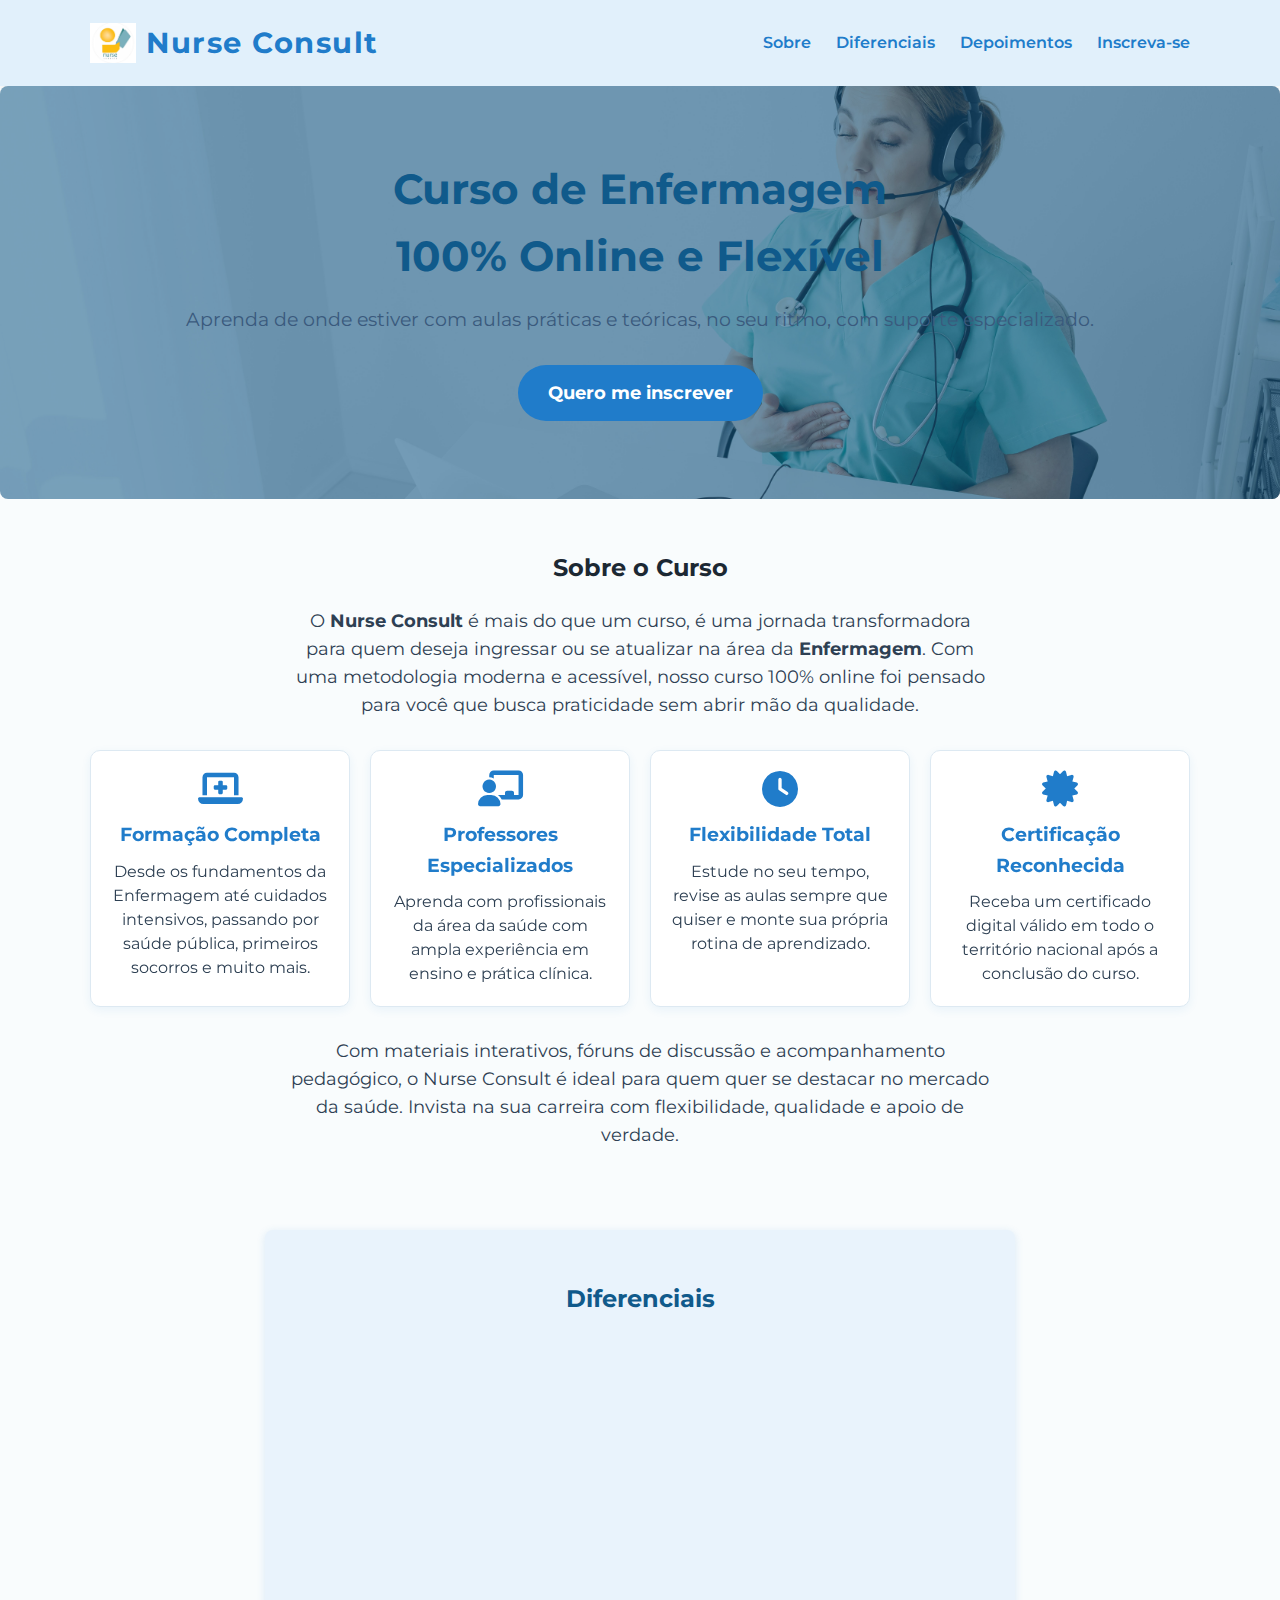
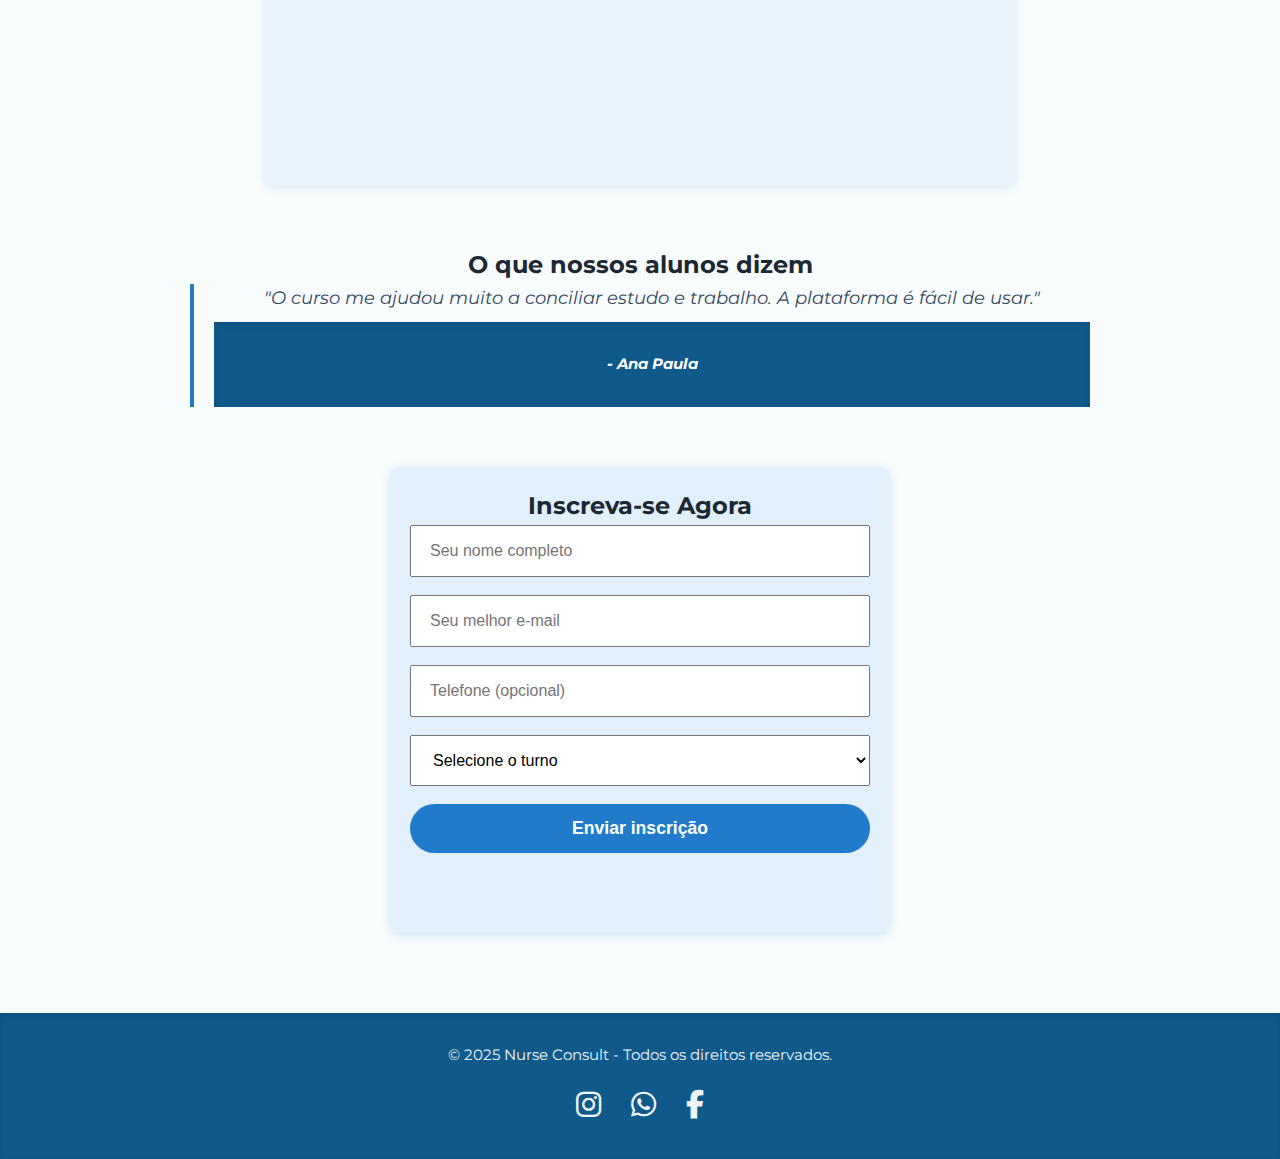
<file: index.html>
<!DOCTYPE html>
<html lang="pt-br">
<head>
  <meta charset="UTF-8" />
  <meta name="viewport" content="width=device-width, initial-scale=1" />
  <title>Nurse Consult - Curso Online de Enfermagem</title>
  <meta name="description" content="Curso de Enfermagem 100% online, flexível, com certificado reconhecido e professores experientes. Invista na sua carreira com o Nurse Consult!">
  <meta property="og:title" content="Nurse Consult - Curso Online de Enfermagem">
  <meta property="og:description" content="Curso de Enfermagem 100% online, flexível, com certificado reconhecido e professores experientes.">
  <meta property="og:image" content="logonurse.png">
  <link rel="stylesheet" href="style.css" />
  <link href="https://cdnjs.cloudflare.com/ajax/libs/font-awesome/6.5.0/css/all.min.css">
  <link href="https://fonts.googleapis.com/css2?family=Montserrat:wght@400;700&display=swap" rel="stylesheet" />
  <link
    rel="stylesheet"
    href="https://cdnjs.cloudflare.com/ajax/libs/font-awesome/6.4.0/css/all.min.css"
    crossorigin="anonymous"
    referrerpolicy="no-referrer"
  />
</head>
<body>
  <header>
    <div class="container header-container">
      <div class="logo">
        <img src="logonurse.png" alt="Logo da empresa" class="logo-img" loading="lazy">
        <h1>Nurse Consult</h1>
      </div>
      <nav>
        <ul class="nav-links">
          <li><a href="#sobre">Sobre</a></li>
          <li><a href="#diferenciais">Diferenciais</a></li>
          <li><a href="#depoimentos">Depoimentos</a></li>
          <li><a href="#inscricao">Inscreva-se</a></li>
        </ul>
      </nav>
    </div>
  </header>

  <section class="hero fade-in parallax-bg">
    <div class="container hero-content">
      <h2>Curso de Enfermagem <br> 100% Online e Flexível</h2>
      <p>Aprenda de onde estiver com aulas práticas e teóricas, no seu ritmo, com suporte especializado.</p>
      <a href="#inscricao" class="btn-primary" aria-label="Ir para inscrição">Quero me inscrever</a>
    </div>
  </section>

  <section id="sobre" class="sobre container fade-in">
    <h2>Sobre o Curso</h2>
    <div class="sobre-conteudo">
      <p>
        O <strong>Nurse Consult</strong> é mais do que um curso, é uma jornada transformadora para quem deseja ingressar ou se atualizar na área da <strong>Enfermagem</strong>. Com uma metodologia moderna e acessível, nosso curso 100% online foi pensado para você que busca praticidade sem abrir mão da qualidade.
      </p>

      <div class="sobre-itens">
        <div class="item">
          <i class="fas fa-laptop-medical animated-icon" aria-hidden="true"></i>
          <h4>Formação Completa</h4>
          <p>Desde os fundamentos da Enfermagem até cuidados intensivos, passando por saúde pública, primeiros socorros e muito mais.</p>
        </div>

        <div class="item">
          <i class="fas fa-chalkboard-teacher animated-icon" aria-hidden="true"></i>
          <h4>Professores Especializados</h4>
          <p>Aprenda com profissionais da área da saúde com ampla experiência em ensino e prática clínica.</p>
        </div>

        <div class="item">
          <i class="fas fa-clock animated-icon" aria-hidden="true"></i>
          <h4>Flexibilidade Total</h4>
          <p>Estude no seu tempo, revise as aulas sempre que quiser e monte sua própria rotina de aprendizado.</p>
        </div>

        <div class="item">
          <i class="fas fa-certificate animated-icon" aria-hidden="true"></i>
          <h4>Certificação Reconhecida</h4>
          <p>Receba um certificado digital válido em todo o território nacional após a conclusão do curso.</p>
        </div>
      </div>

      <p>
        Com materiais interativos, fóruns de discussão e acompanhamento pedagógico, o Nurse Consult é ideal para quem quer se destacar no mercado da saúde. Invista na sua carreira com flexibilidade, qualidade e apoio de verdade.
      </p>
    </div>
  </section>

  <section id="diferenciais" class="diferenciais container fade-in">
    <h2>Diferenciais</h2>
    <ul class="diferenciais-list">
      <li>Aulas 100% online com material didático atualizado.</li>
      <li>Flexibilidade para estudar no horário que preferir.</li>
      <li>Professores experientes e apoio contínuo.</li>
      <li>Certificado reconhecido nacionalmente.</li>
    </ul>
  </section>

  <section id="depoimentos" class="depoimentos container fade-in">
    <h2>O que nossos alunos dizem</h2>
    <div class="depoimento-slide">
      <blockquote>
        "O curso me ajudou muito a conciliar estudo e trabalho. A plataforma é fácil de usar."
        <footer>- Ana Paula</footer>
      </blockquote>
      <blockquote>
        "A metodologia online é clara e os professores estão sempre disponíveis."
        <footer>- Carlos Eduardo</footer>
      </blockquote>
      <blockquote>
        "Recomendo para quem quer estudar enfermagem sem sair de casa."
        <footer>- Marina Silva</footer>
      </blockquote>
    </div>
  </section>

  <section id="inscricao" class="inscricao container fade-in">
    <h2>Inscreva-se Agora</h2>
    <form action="#" method="POST" class="form-inscricao" autocomplete="on">
      <input type="text" name="nome" placeholder="Seu nome completo" required aria-label="Nome completo" />
      <input type="email" name="email" placeholder="Seu melhor e-mail" required aria-label="E-mail" />
      <input type="tel" name="telefone" placeholder="Telefone (opcional)" aria-label="Telefone" />
      <select name="turno" required aria-label="Selecione o turno">
        <option value="" disabled selected>Selecione o turno</option>
        <option value="matutino">Matutino</option>
        <option value="vespertino">Vespertino</option>
        <option value="noturno">Noturno</option>
      </select>
      <button type="submit" class="btn-primary" id="btnInscricao" aria-label="Enviar inscrição">Enviar inscrição</button>
      <div class="form-success" id="formSuccess" role="alert" aria-live="polite"></div>
    </form>
  </section>

  <footer>
    <div class="container footer-container">
      <p>© 2025 Nurse Consult - Todos os direitos reservados.</p>
      <div class="socials">
        <a href="https://www.instagram.com/nurse_consult/?hl=pt-br" aria-label="Instagram" target="_blank"><i class="fab fa-instagram"></i></a>
        <a href="https://wa.me/(33)98763-0763" aria-label="WhatsApp" target="_blank"><i class="fab fa-whatsapp"></i></a>
        <a href="https://facebook.com/seuperfil" aria-label="Facebook" target="_blank"><i class="fab fa-facebook-f"></i></a>
      </div>
    </div>
  </footer>
  <script>
    document.querySelectorAll('a[href^="#"]').forEach(anchor => {
      anchor.addEventListener('click', function(e) {
        const target = document.querySelector(this.getAttribute('href'));
        if (target) {
          e.preventDefault();
          target.scrollIntoView({ behavior: 'smooth' });
        }
      });
    });

    function animateOnScroll() {
      document.querySelectorAll('.fade-in').forEach(el => {
        const rect = el.getBoundingClientRect();
        if (rect.top < window.innerHeight - 80) {
          el.classList.add('visible');
        }
      });
      document.querySelectorAll('.sobre-itens .item').forEach((item, i) => {
        const rect = item.getBoundingClientRect();
        if (rect.top < window.innerHeight - 60) {
          setTimeout(() => item.classList.add('visible'), i * 120);
          const icon = item.querySelector('.animated-icon');
          if (icon) icon.classList.add('icon-animate');
        }
      });
      document.querySelectorAll('.diferenciais-list li').forEach((li, i) => {
        const rect = li.getBoundingClientRect();
        if (rect.top < window.innerHeight - 60) {
          setTimeout(() => li.classList.add('visible'), i * 100);
        }
      });
    }
    window.addEventListener('scroll', animateOnScroll);
    window.addEventListener('DOMContentLoaded', () => {
      animateOnScroll();

      const slides = document.querySelectorAll('.depoimento-slide blockquote');
      let idx = 0;
      function showSlide(i) {
        slides.forEach((bq, j) => bq.classList.toggle('active', i === j));
      }
      showSlide(idx);
      setInterval(() => {
        idx = (idx + 1) % slides.length;
        showSlide(idx);
      }, 3500);
    });

    const form = document.querySelector('.form-inscricao');
    const botao = document.getElementById('btnInscricao');
    const formSuccess = document.getElementById('formSuccess');

    form.addEventListener('submit', function (e) {
      e.preventDefault();
      botao.disabled = true;
      botao.innerHTML = '<span class="loader"></span> Enviando inscrição...';
      formSuccess.innerHTML = '';

      setTimeout(() => {
        botao.innerHTML = '✅ Inscrição realizada!';
        formSuccess.innerHTML = '<span class="success-message">Inscrição enviada com sucesso! 🎉</span>';
        confettiRain();

        setTimeout(() => {
          botao.innerHTML = 'Enviar Inscrição';
          botao.disabled = false;
          form.reset();
          formSuccess.innerHTML = '';
        }, 2500);
      }, 2000);
    });

    function confettiRain() {
      const colors = ['#207cca', '#105a8b', '#2ecc71', '#f1c40f', '#e67e22', '#e74c3c'];
      for (let i = 0; i < 80; i++) {
        const confetti = document.createElement('div');
        confetti.classList.add('confetti');
        confetti.style.left = Math.random() * 100 + 'vw';
        confetti.style.backgroundColor = colors[Math.floor(Math.random() * colors.length)];
        confetti.style.animationDelay = (Math.random() * 0.7) + 's';
        confetti.style.width = 8 + Math.random() * 8 + 'px';
        confetti.style.height = 14 + Math.random() * 10 + 'px';
        confetti.style.opacity = 0.7 + Math.random() * 0.3;
        document.body.appendChild(confetti);
        setTimeout(() => confetti.remove(), 2200);
      }
    }
  </script>
</body>
</html>
</file>
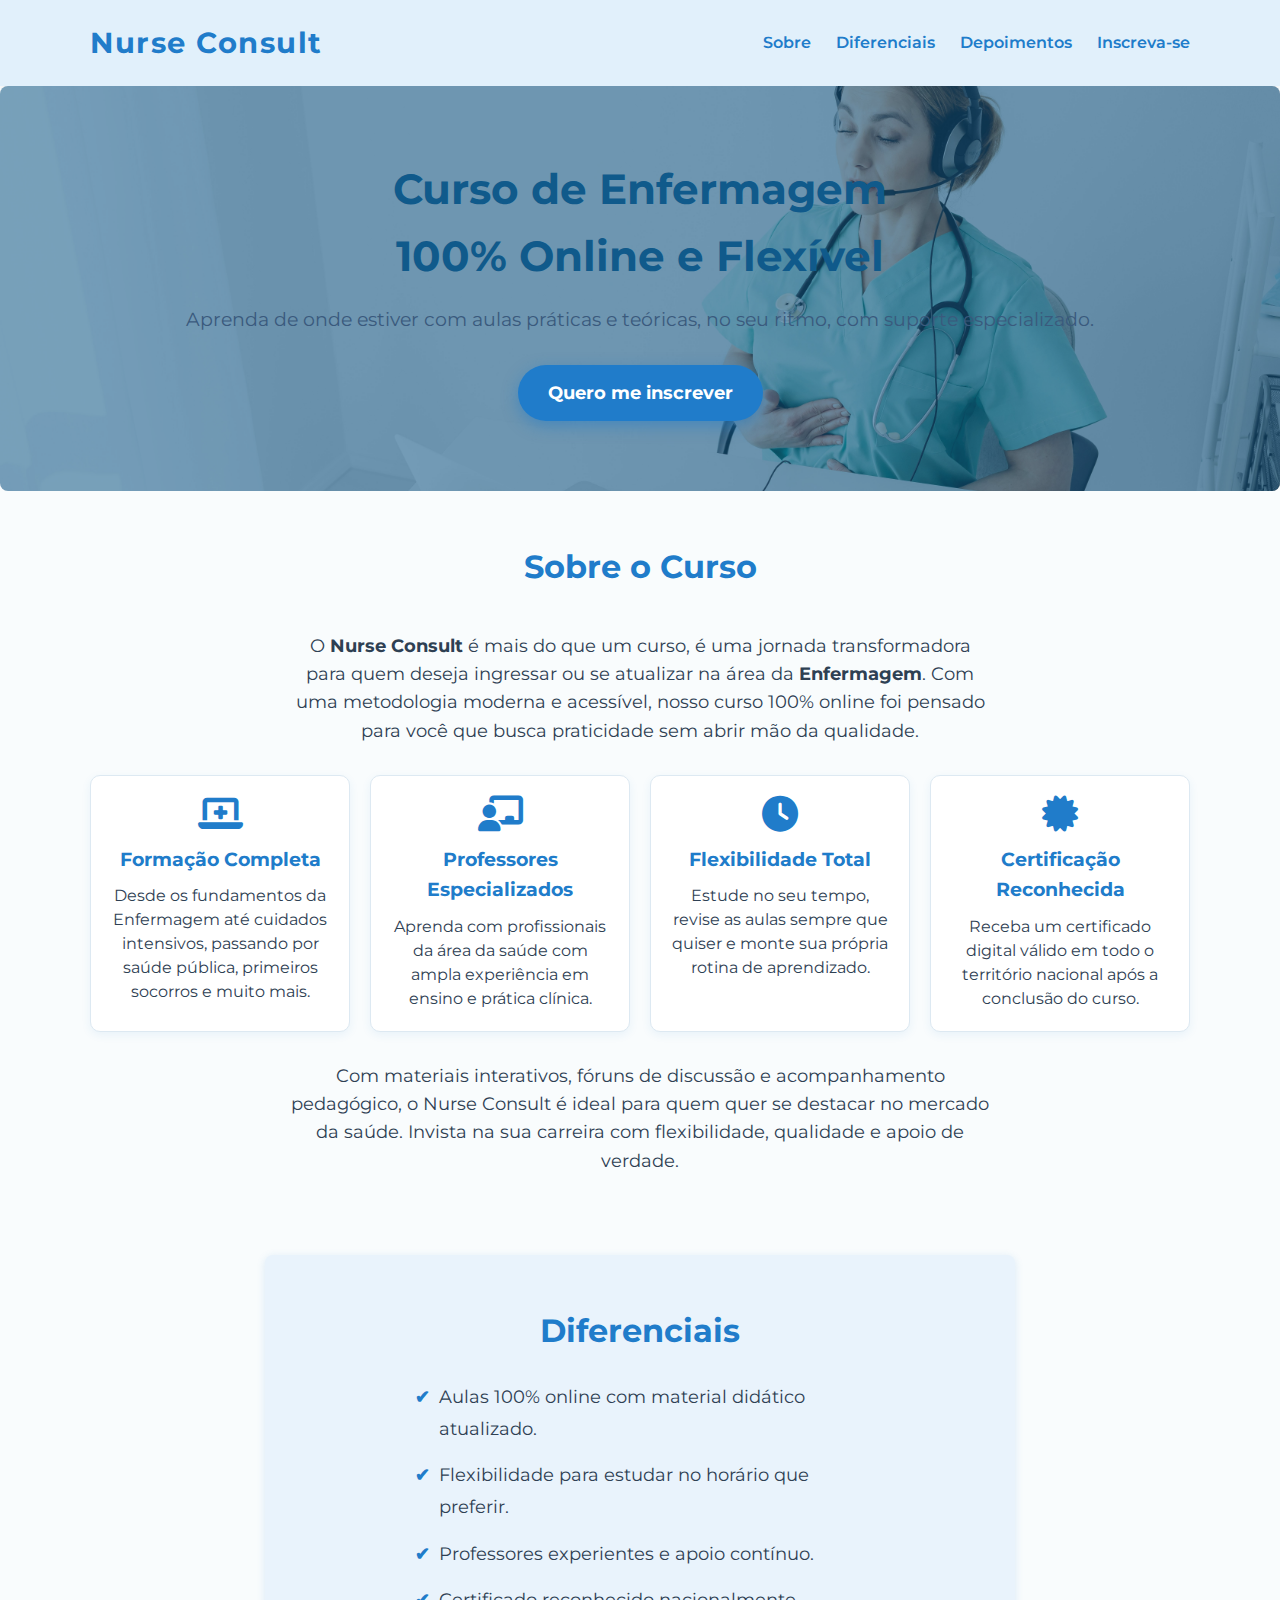
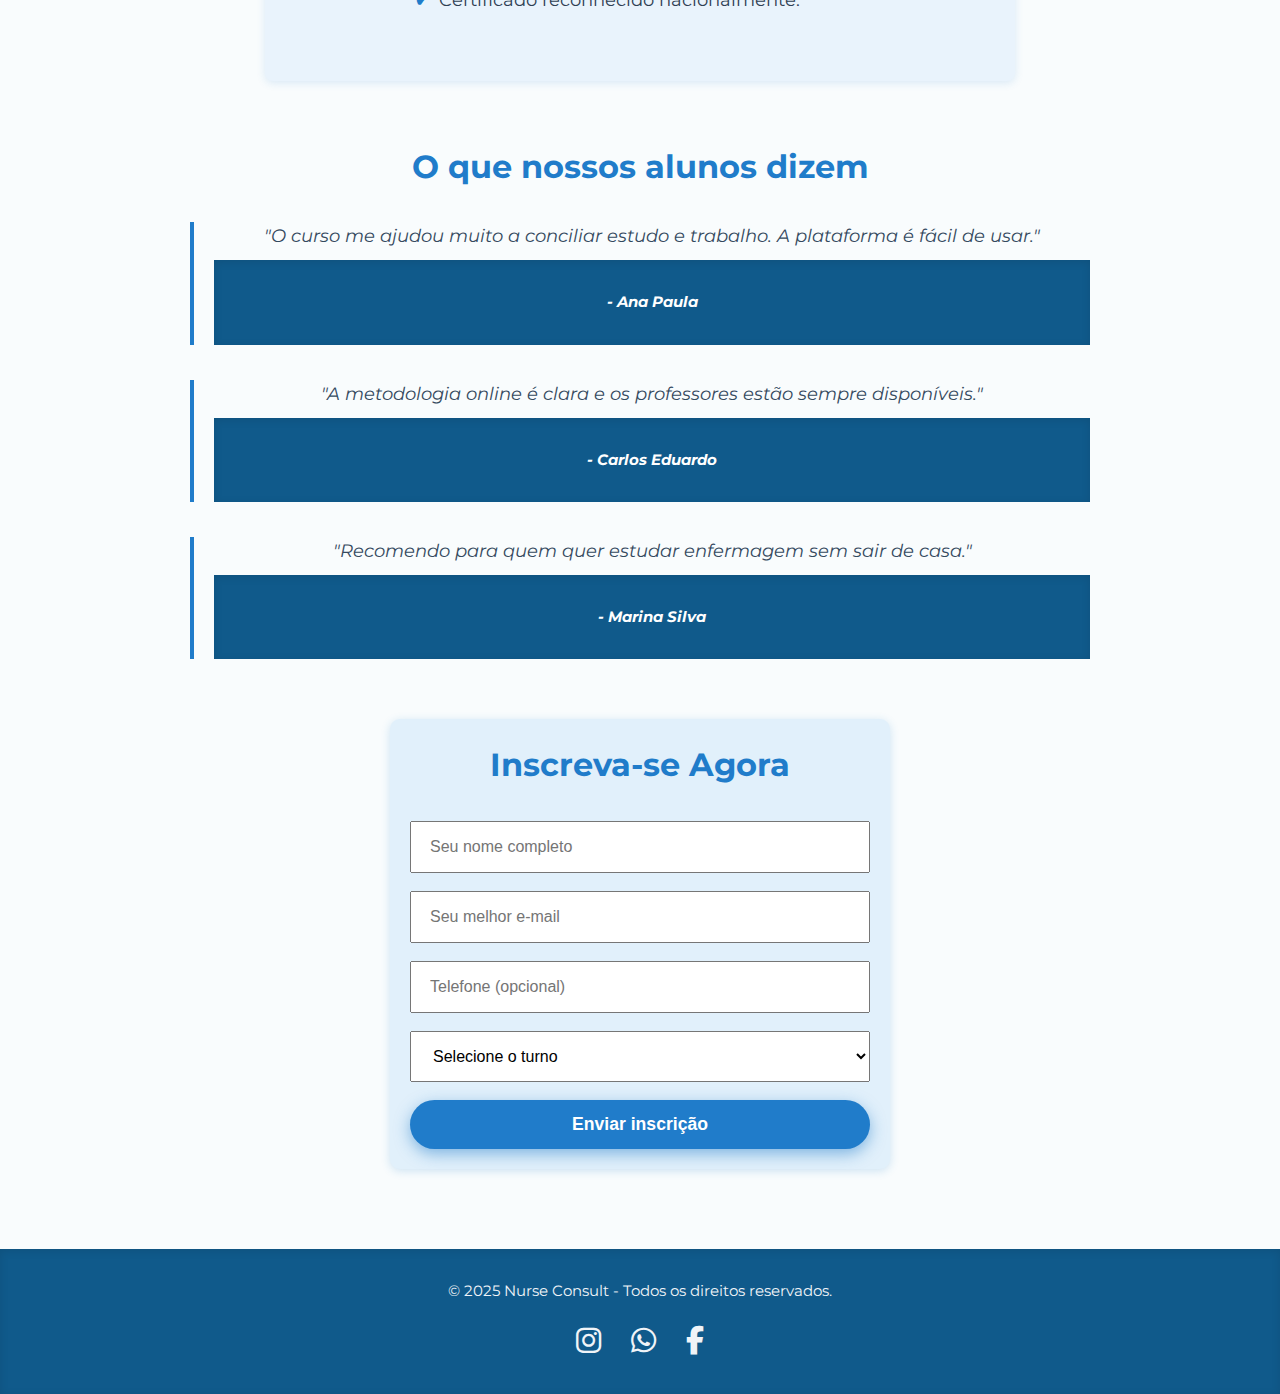
<file: public/index.html>
<!DOCTYPE html>
<html lang="pt-br">
<head>
  <meta charset="UTF-8" />
  <meta name="viewport" content="width=device-width, initial-scale=1" />
  <title>Nurse Consult - Curso Online de Enfermagem</title>
  <link rel="stylesheet" href="style.css" />
  <link href="https://cdnjs.cloudflare.com/ajax/libs/font-awesome/6.5.0/css/all.min.css">
  <link href="https://fonts.googleapis.com/css2?family=Montserrat:wght@400;700&display=swap" rel="stylesheet" />
  <link
    rel="stylesheet"
    href="https://cdnjs.cloudflare.com/ajax/libs/font-awesome/6.4.0/css/all.min.css"
    crossorigin="anonymous"
    referrerpolicy="no-referrer"
  />
</head>
<body>
  <header>
    <div class="container header-container">
      <div class="logo">
        <h1>Nurse Consult</h1>
      </div>
      <nav>
        <ul class="nav-links">
          <li><a href="#sobre">Sobre</a></li>
          <li><a href="#diferenciais">Diferenciais</a></li>
          <li><a href="#depoimentos">Depoimentos</a></li>
          <li><a href="#inscricao">Inscreva-se</a></li>
        </ul>
      </nav>
    </div>
  </header>

  <section class="hero">
    <div class="container hero-content">
      <h2>Curso de Enfermagem <br> 100% Online e Flexível</h2>
      <p>Aprenda de onde estiver com aulas práticas e teóricas, no seu ritmo, com suporte especializado.</p>
      <a href="#inscricao" class="btn-primary">Quero me inscrever</a>
    </div>
  </section>

  <section id="sobre" class="sobre container">
  <h3>Sobre o Curso</h3>
  <div class="sobre-conteudo">
    <p>
      O <strong>Nurse Consult</strong> é mais do que um curso, é uma jornada transformadora para quem deseja ingressar ou se atualizar na área da <strong>Enfermagem</strong>. Com uma metodologia moderna e acessível, nosso curso 100% online foi pensado para você que busca praticidade sem abrir mão da qualidade.
    </p>

    <div class="sobre-itens">
      <div class="item">
        <i class="fas fa-laptop-medical"></i>
        <h4>Formação Completa</h4>
        <p>Desde os fundamentos da Enfermagem até cuidados intensivos, passando por saúde pública, primeiros socorros e muito mais.</p>
      </div>

      <div class="item">
        <i class="fas fa-chalkboard-teacher"></i>
        <h4>Professores Especializados</h4>
        <p>Aprenda com profissionais da área da saúde com ampla experiência em ensino e prática clínica.</p>
      </div>

      <div class="item">
        <i class="fas fa-clock"></i>
        <h4>Flexibilidade Total</h4>
        <p>Estude no seu tempo, revise as aulas sempre que quiser e monte sua própria rotina de aprendizado.</p>
      </div>

      <div class="item">
        <i class="fas fa-certificate"></i>
        <h4>Certificação Reconhecida</h4>
        <p>Receba um certificado digital válido em todo o território nacional após a conclusão do curso.</p>
      </div>
    </div>

    <p>
      Com materiais interativos, fóruns de discussão e acompanhamento pedagógico, o Nurse Consult é ideal para quem quer se destacar no mercado da saúde. Invista na sua carreira com flexibilidade, qualidade e apoio de verdade.
    </p>
  </div>
</section>



  <section id="diferenciais" class="diferenciais container">
    <h3>Diferenciais</h3>
    <ul class="diferenciais-list">
      <li>Aulas 100% online com material didático atualizado.</li>
      <li>Flexibilidade para estudar no horário que preferir.</li>
      <li>Professores experientes e apoio contínuo.</li>
      <li>Certificado reconhecido nacionalmente.</li>
    </ul>
  </section>

  <section id="depoimentos" class="depoimentos container">
    <h3>O que nossos alunos dizem</h3>
    <div class="depoimento-slide">
      <blockquote>
        "O curso me ajudou muito a conciliar estudo e trabalho. A plataforma é fácil de usar."
        <footer>- Ana Paula</footer>
      </blockquote>
      <blockquote>
        "A metodologia online é clara e os professores estão sempre disponíveis."
        <footer>- Carlos Eduardo</footer>
      </blockquote>
      <blockquote>
        "Recomendo para quem quer estudar enfermagem sem sair de casa."
        <footer>- Marina Silva</footer>
      </blockquote>
    </div>
  </section>

  <section id="inscricao" class="inscricao container">
    <h3>Inscreva-se Agora</h3>
    <form action="#" method="POST" class="form-inscricao">
      <input type="text" name="nome" placeholder="Seu nome completo" required />
      <input type="email" name="email" placeholder="Seu melhor e-mail" required />
      <input type="tel" name="telefone" placeholder="Telefone (opcional)" />
      <select name="turno" required>
        <option value="" disabled selected>Selecione o turno</option>
        <option value="matutino">Matutino</option>
        <option value="vespertino">Vespertino</option>
        <option value="noturno">Noturno</option>
      </select>
      <button type="submit" class="btn-primary" id="btnInscricao">Enviar inscrição</button>
    </form>
  </section>

  <footer>
  <div class="container footer-container">
    <p>© 2025 Nurse Consult - Todos os direitos reservados.</p>
    <div class="socials">
      <a href="https://www.instagram.com/nurse_consult/?hl=pt-br" aria-label="Instagram" target="_blank"><i class="fab fa-instagram"></i></a>
      <a href="https://wa.me/(33)98763-0763" aria-label="WhatsApp" target="_blank"><i class="fab fa-whatsapp"></i></a>
      <a href="https://facebook.com/seuperfil" aria-label="Facebook" target="_blank"><i class="fab fa-facebook-f"></i></a>
    </div>
  </div>
</footer>
<script>
  const form = document.querySelector('.form-inscricao');
  const botao = document.getElementById('btnInscricao');

  form.addEventListener('submit', function (e) {
    e.preventDefault(); 
    botao.disabled = true;
    botao.innerHTML = '<span class="loader"></span> Enviando inscrição...';

    setTimeout(() => {
      botao.innerHTML = '✅ Inscrição realizada!';
      
      setTimeout(() => {
        botao.innerHTML = 'Enviar Inscrição';
        botao.disabled = false;
        form.reset(); 
      }, 2000);
    }, 2000);
  });
</script>

</body>
</html>
</file>
<file: style.css>
* {
  margin: 0;
  padding: 0;
  box-sizing: border-box;
}

body {
  font-family: 'Montserrat', sans-serif;
  background-color: #f9fcfd;
  color: #1c2833;
  line-height: 1.6;
}

.container {
  width: 90%;
  max-width: 1100px;
  margin: 0 auto;
}

header {
  background-color: #e1f0fb;
  padding: 20px 0;
  box-shadow: 0 2px 5px rgba(0, 0, 0, 0.05);
  animation: slideDown 1.2s cubic-bezier(.23,1.01,.32,1);
}

@keyframes slideDown {
  from { opacity: 0; transform: translateY(-60px);}
  to { opacity: 1; transform: translateY(0);}
}

.header-container {
  display: flex;
  justify-content: space-between;
  align-items: center;
}

.logo {
  display: flex;
  align-items: center;
  gap: 10px;
}

.logo h1 {
  color: #207cca;
  font-weight: 700;
  font-size: 1.8rem;
  letter-spacing: 1.5px;
}

.logo-img {
  height: 40px; 
}

.nav-links {
  list-style: none;
  display: flex;
  gap: 25px;
}

.nav-links a {
  color: #207cca;
  text-decoration: none;
  font-weight: 600;
  font-size: 1rem;
  transition: color 0.3s, border-bottom 0.3s;
  position: relative;
}

.nav-links a::after {
  content: "";
  display: block;
  width: 0;
  height: 2px;
  background: #207cca;
  transition: width 0.3s;
  position: absolute;
  left: 0;
  bottom: -3px;
}

.nav-links a:hover,
.nav-links a:focus {
  color: #105a8b;
}

.nav-links a:hover::after,
.nav-links a:focus::after {
  width: 100%;
}

.hero,
.hero.parallax-bg {
  min-height: 300px;
  background-image: url('enfermagem2.jpg'); 
  background-size: cover;
  background-position: center;
  background-repeat: no-repeat;
  padding: 70px 0;
  text-align: center;
  border-radius: 8px;
  margin-bottom: 50px;
  color: #fff; 
  position: relative;
  z-index: 1;
}

.hero::before {
  content: "";
  position: absolute;
  top: 0; left: 0;
  width: 100%; height: 100%;
  background-color: rgba(16, 90, 139, 0.55); 
  z-index: -1;
  border-radius: 8px;
}

.hero-content h2 {
  font-size: 2.6rem;
  margin-bottom: 15px;
  color: #105a8b;
}

.hero-content p {
  font-size: 1.2rem;
  color: #3a5a7d;
  margin-bottom: 30px;
}

.btn-primary {
  background-color: #207cca;
  color: #fff;
  padding: 14px 30px;
  font-weight: 700;
  font-size: 1.1rem;
  border: none;
  border-radius: 30px;
  cursor: pointer;
  box-shadow: 0 5px 15px rgba(32, 124, 202, 0.5);
  transition: background-color 0.3s, color 0.3s, transform 0.2s;
  text-decoration: none;
  display: inline-block;
  position: relative;
  overflow: hidden;
  z-index: 1;
  animation: pulseBtn 2.2s infinite;
  box-shadow: 0 0 0 0 rgba(32,124,202,0.25);
}

@keyframes pulseBtn {
  0% { box-shadow: 0 0 0 0 rgba(32,124,202,0.25);}
  70% { box-shadow: 0 0 0 18px rgba(32,124,202,0);}
  100% { box-shadow: 0 0 0 0 rgba(32,124,202,0);}
}

.btn-primary::after {
  content: "";
  position: absolute;
  left: -75%;
  top: 0;
  width: 50%;
  height: 100%;
  background: linear-gradient(120deg, rgba(255,255,255,0.2) 0%, rgba(255,255,255,0.7) 100%);
  transform: skewX(-25deg);
  transition: left 0.5s;
  z-index: 2;
  pointer-events: none;
}

.btn-primary:hover {
  background-color: #105a8b;
}

.btn-primary:hover::after {
  left: 120%;
}

.loader {
  display: inline-block;
  width: 18px;
  height: 18px;
  border: 3px solid #f3f3f3;
  border-top: 3px solid #207cca;
  border-radius: 50%;
  animation: spin 0.8s linear infinite;
  margin-right: 8px;
  vertical-align: middle;
}

@keyframes spin {
  0% { transform: rotate(0deg);}
  100% { transform: rotate(360deg);}
}

.sobre {
  margin-bottom: 60px;
  text-align: center;
}

.sobre h3 {
  font-size: 2rem;
  margin-bottom: 20px;
  color: #207cca;
}

.sobre p {
  max-width: 700px;
  margin: 0 auto;
  font-size: 1.1rem;
  color: #2e4053;
}

.sobre-conteudo {
  padding: 20px 0;
}

.sobre-itens {
  display: grid;
  grid-template-columns: repeat(auto-fit, minmax(240px, 1fr));
  gap: 20px;
  margin-top: 30px;
  margin-bottom: 30px;
}

.sobre-itens .item, .diferenciais-list li {
  background-color: #ffffff;
  border: 1px solid #dde9f2;
  border-radius: 10px;
  padding: 20px;
  text-align: center;
  box-shadow: 0 3px 10px rgba(32, 124, 202, 0.08);
  transition: transform 0.3s ease, opacity 0.8s, box-shadow 0.3s;
  opacity: 0;
  transform: translateY(30px) scale(0.97);
  will-change: opacity, transform;
}

.sobre-itens .item.visible, .diferenciais-list li.visible {
  opacity: 1;
  transform: translateY(0) scale(1);
}

.sobre-itens .item:hover {
  transform: translateY(-5px) scale(1.03);
  box-shadow: 0 6px 18px rgba(32, 124, 202, 0.15);
}

.sobre-itens i {
  font-size: 36px;
  color: #207cca;
  margin-bottom: 12px;
  transition: transform 0.5s cubic-bezier(.23,1.01,.32,1);
}

.animated-icon {
  transition: transform 0.5s cubic-bezier(.23,1.01,.32,1);
}

.icon-animate {
  animation: iconPop 1.1s cubic-bezier(.23,1.01,.32,1);
}

@keyframes iconPop {
  0% { transform: scale(0.7) rotate(-20deg);}
  60% { transform: scale(1.2) rotate(10deg);}
  100% { transform: scale(1) rotate(0);}
}

.sobre-itens h4 {
  font-size: 1.2rem;
  color: #207cca;
  margin-bottom: 10px;
}

.sobre-itens p {
  font-size: 1rem;
  color: #2e4053;
  line-height: 1.5;
}

.diferenciais {
  background-color: #e9f3fc;
  padding: 50px 20px;
  border-radius: 8px;
  margin-bottom: 60px;
  max-width: 750px;
  margin-left: auto;
  margin-right: auto;
  box-shadow: 0 2px 8px rgba(32, 124, 202, 0.15);
  text-align: center;
}
.diferenciais h2 {
  color: #105a8b;
}

.diferenciais h3 {
  font-size: 2rem;
  margin-bottom: 25px;
  color: #207cca;
  text-align: center;
}

.diferenciais-list {
  list-style: none;
  font-size: 1.1rem;
  color: #2e4053;
  line-height: 1.8;
  max-width: 450px;
  margin: 0 auto;
  padding-left: 0;
}

.diferenciais-list li {
  margin-bottom: 15px;
  padding-left: 24px;
  position: relative;
}

.diferenciais-list li::before {
  content: "✔";
  position: absolute;
  left: 0;
  color: #207cca;
  font-weight: 700;
}

.depoimentos {
  max-width: 900px;
  margin: 0 auto 60px auto;
  text-align: center;
}

.depoimentos h3 {
  font-size: 2rem;
  margin-bottom: 30px;
  color: #207cca;
}

.depoimento-slide {
  position: relative;
  min-height: 110px;
}

.depoimento-slide blockquote {
  font-style: italic;
  font-size: 1.1rem;
  color: #34495e;
  margin-bottom: 35px;
  border-left: 4px solid #207cca;
  padding-left: 20px;
  position: absolute;
  left: 0; right: 0;
  top: 0;
  transition: opacity 0.8s, transform 0.8s;
  z-index: 0;
  transform: scale(0.96) translateY(30px);
  pointer-events: none;
  opacity: 0;
}

.depoimento-slide blockquote.active {
  opacity: 1;
  position: relative;
  z-index: 1;
  transform: scale(1) translateY(0);
  pointer-events: auto;
  animation: depoimentoPop 1.1s cubic-bezier(.23,1.01,.32,1);
}

@keyframes depoimentoPop {
  0% { opacity: 0; transform: scale(0.96) translateY(30px);}
  60% { opacity: 1; transform: scale(1.04) translateY(-6px);}
  100% { opacity: 1; transform: scale(1) translateY(0);}
}

.depoimento-slide footer {
  margin-top: 10px;
  font-weight: 700;
  color: #ffffff;
}

.inscricao {
  max-width: 500px;
  margin: 0 auto 80px auto;
  padding: 20px;
  background-color: #e1f0fb;
  border-radius: 10px;
  box-shadow: 0 2px 10px rgba(32, 124, 202, 0.2);
  text-align: center;
}

.inscricao h3 {
  font-size: 2rem;
  margin-bottom: 30px;
  color: #207cca;
}

.form-inscricao {
  display: flex;
  flex-direction: column;
  gap: 18px;
}

.form-inscricao input,
.form-inscricao select {
  padding: 15px 18px;
  font-size: 1rem;
}

.form-success {
  margin-top: 18px;
  font-size: 1.1rem;
  color: #207cca;
  min-height: 24px;
  text-align: center;
  animation: fadeInUp 1s;
}

@keyframes fadeInUp {
  from { opacity: 0; transform: translateY(30px);}
  to { opacity: 1; transform: translateY(0);}
}

.success-message {
  display: inline-block;
  background: #e1f0fb;
  color: #207cca;
  border-radius: 20px;
  padding: 8px 18px;
  font-weight: 700;
  box-shadow: 0 2px 8px rgba(32,124,202,0.08);
  animation: fadeInUp 1s;
}

footer {
  background-color: #105a8b; 
  color: #f0f4f8;
  padding: 30px 0;
  box-shadow: inset 0 2px 8px rgba(0, 0, 0, 0.1);
  font-size: 0.95rem;
}

.footer-container {
  display: flex;
  flex-direction: column;
  align-items: center;
  gap: 15px;
}

footer p {
  margin: 0;
}

.socials {
  display: flex;
  gap: 30px;
}

.socials a {
  color: #f0f4f8;
  font-size: 1.8rem;
  transition: color 0.3s ease, transform 0.3s ease;
}

.socials a:hover,
.socials a:focus {
  color: #bbe1fa;
  transform: scale(1.2);
  outline: none;
}

@media (max-width: 768px) {
  .header-container {
    flex-direction: column;
    align-items: flex-start;
  }

  .nav-links {
    flex-direction: column;
    gap: 10px;
    margin-top: 15px;
  }

  .hero-content h2 {
    font-size: 2rem;
  }

  .hero-content p {
    font-size: 1rem;
  }

  .btn-primary {
    font-size: 1rem;
    padding: 12px 24px;
  }

  .sobre h3,
  .diferenciais h3,
  .depoimentos h3,
  .inscricao h3 {
    font-size: 1.6rem;
  }

  .sobre p,
  .diferenciais-list,
  .depoimento-slide blockquote {
    font-size: 1rem;
  }

  .form-inscricao input,
  .form-inscricao select {
    font-size: 0.95rem;
    padding: 12px 14px;
  }

  .footer-container {
    text-align: center;
  }
}

@media (max-width: 480px) {
  .hero {
    padding: 50px 15px;
  }

  .hero-content h2 {
    font-size: 1.6rem;
  }

  .hero-content p {
    font-size: 0.95rem;
  }

  .sobre-itens {
    grid-template-columns: 1fr;
  }

  .depoimento-slide blockquote {
    padding-left: 15px;
    font-size: 0.95rem;
  }

  .socials {
    gap: 15px;
  }

  .socials a {
    font-size: 1.4rem;
  }

  .footer-container {
    gap: 10px;
  }
}

.confetti {
  position: fixed;
  top: -20px;
  width: 10px;
  height: 18px;
  border-radius: 3px;
  opacity: 0.85;
  pointer-events: none;
  z-index: 9999;
  animation: confetti-fall 2.1s cubic-bezier(.23,1.01,.32,1) forwards;
}

@keyframes confetti-fall {
  0% {
    transform: translateY(0) rotateZ(0deg) scale(1);
    opacity: 1;
  }
  80% {
    opacity: 1;
    transform: translateY(85vh) rotateZ(180deg) scale(1.1);
  }
  100% {
    opacity: 0;
    transform: translateY(100vh) rotateZ(360deg) scale(0.8);
  }
}

img[loading="lazy"] {
  filter: blur(0.5px);
  transition: filter 0.5s;
}
img[loading="lazy"]:not([src=""]) {
  filter: blur(0);
}
</file>
<file: public/style.css>
* {
  margin: 0;
  padding: 0;
  box-sizing: border-box;
}

body {
  font-family: 'Montserrat', sans-serif;
  background-color: #f9fcfd;
  color: #1c2833;
  line-height: 1.6;
}

.container {
  width: 90%;
  max-width: 1100px;
  margin: 0 auto;
}

header {
  background-color: #e1f0fb;
  padding: 20px 0;
  box-shadow: 0 2px 5px rgba(0, 0, 0, 0.05);
}

.header-container {
  display: flex;
  justify-content: space-between;
  align-items: center;
}

.logo h1 {
  color: #207cca;
  font-weight: 700;
  font-size: 1.8rem;
  letter-spacing: 1.5px;
}

.nav-links {
  list-style: none;
  display: flex;
  gap: 25px;
}

.nav-links a {
  color: #207cca;
  text-decoration: none;
  font-weight: 600;
  font-size: 1rem;
  transition: color 0.3s ease;
}

.nav-links a:hover {
  color: #105a8b;
}

.hero {
  background-image: url('/enfermagem2.jpg'); 
  background-size: cover;
  background-position: center;
  background-repeat: no-repeat;
  padding: 70px 0;
  text-align: center;
  border-radius: 8px;
  margin-bottom: 50px;
  color: #fff; 
  position: relative;
  z-index: 1;
}

.hero::before {
  content: "";
  position: absolute;
  top: 0; left: 0;
  width: 100%; height: 100%;
  background-color: rgba(16, 90, 139, 0.55); 
  z-index: -1;
  border-radius: 8px;
}


.hero-content h2 {
  font-size: 2.6rem;
  margin-bottom: 15px;
  color: #105a8b;
}

.hero-content p {
  font-size: 1.2rem;
  color: #3a5a7d;
  margin-bottom: 30px;
}

.btn-primary {
  background-color: #207cca;
  color: #fff;
  padding: 14px 30px;
  font-weight: 700;
  font-size: 1.1rem;
  border: none;
  border-radius: 30px;
  cursor: pointer;
  box-shadow: 0 5px 15px rgba(32, 124, 202, 0.5);
  transition: background-color 0.3s ease;
  text-decoration: none;
  display: inline-block;
}

.btn-primary:hover {
  background-color: #105a8b;
}

.sobre {
  margin-bottom: 60px;
  text-align: center;
}

.sobre h3 {
  font-size: 2rem;
  margin-bottom: 20px;
  color: #207cca;
}

.sobre p {
  max-width: 700px;
  margin: 0 auto;
  font-size: 1.1rem;
  color: #2e4053;
}
.sobre-conteudo {
  padding: 20px 0;
}

.sobre-itens {
  display: grid;
  grid-template-columns: repeat(auto-fit, minmax(240px, 1fr));
  gap: 20px;
  margin-top: 30px;
  margin-bottom: 30px;
}

.sobre-itens .item {
  background-color: #ffffff;
  border: 1px solid #dde9f2;
  border-radius: 10px;
  padding: 20px;
  text-align: center;
  box-shadow: 0 3px 10px rgba(32, 124, 202, 0.08);
  transition: transform 0.3s ease;
}

.sobre-itens .item:hover {
  transform: translateY(-5px);
  box-shadow: 0 6px 18px rgba(32, 124, 202, 0.15);
}

.sobre-itens i {
  font-size: 36px;
  color: #207cca;
  margin-bottom: 12px;
}

.sobre-itens h4 {
  font-size: 1.2rem;
  color: #207cca;
  margin-bottom: 10px;
}

.sobre-itens p {
  font-size: 1rem;
  color: #2e4053;
  line-height: 1.5;
}

.diferenciais {
  background-color: #e9f3fc;
  padding: 50px 20px;
  border-radius: 8px;
  margin-bottom: 60px;
  max-width: 750px;
  margin-left: auto;
  margin-right: auto;
  box-shadow: 0 2px 8px rgba(32, 124, 202, 0.15);
}

.diferenciais h3 {
  font-size: 2rem;
  margin-bottom: 25px;
  color: #207cca;
  text-align: center;
}

.diferenciais-list {
  list-style: none;
  font-size: 1.1rem;
  color: #2e4053;
  line-height: 1.8;
  max-width: 450px;
  margin: 0 auto;
  padding-left: 0;
}

.diferenciais-list li {
  margin-bottom: 15px;
  padding-left: 24px;
  position: relative;
}

.diferenciais-list li::before {
  content: "✔";
  position: absolute;
  left: 0;
  color: #207cca;
  font-weight: 700;
}

.depoimentos {
  max-width: 900px;
  margin: 0 auto 60px auto;
  text-align: center;
}

.depoimentos h3 {
  font-size: 2rem;
  margin-bottom: 30px;
  color: #207cca;
}

.depoimento-slide blockquote {
  font-style: italic;
  font-size: 1.1rem;
  color: #34495e;
  margin-bottom: 35px;
  border-left: 4px solid #207cca;
  padding-left: 20px;
  position: relative;
}

.depoimento-slide footer {
  margin-top: 10px;
  font-weight: 700;
  color: #ffffff;
}

.inscricao {
  max-width: 500px;
  margin: 0 auto 80px auto;
  padding: 20px;
  background-color: #e1f0fb;
  border-radius: 10px;
  box-shadow: 0 2px 10px rgba(32, 124, 202, 0.2);
  text-align: center;
}

.inscricao h3 {
  font-size: 2rem;
  margin-bottom: 30px;
  color: #207cca;
}

.form-inscricao {
  display: flex;
  flex-direction: column;
  gap: 18px;
}

.form-inscricao input,
.form-inscricao select {
  padding: 15px 18px;
  font-size: 1rem;
}
footer {
  background-color: #105a8b; 
  color: #f0f4f8;
  padding: 30px 0;
  box-shadow: inset 0 2px 8px rgba(0, 0, 0, 0.1);
  font-size: 0.95rem;
}

.footer-container {
  display: flex;
  flex-direction: column;
  align-items: center;
  gap: 15px;
}

footer p {
  margin: 0;
}

.socials {
  display: flex;
  gap: 30px;
}

.socials a {
  color: #f0f4f8;
  font-size: 1.8rem;
  transition: color 0.3s ease, transform 0.3s ease;
}

.socials a:hover,
.socials a:focus {
  color: #bbe1fa;
  transform: scale(1.2);
  outline: none;
}

@media (max-width: 480px) {
  .footer-container {
    gap: 10px;
  }
  .socials a {
    font-size: 1.5rem;
    gap: 20px;
  }
}
.loader {
  display: inline-block;
  width: 16px;
  height: 16px;
  border: 3px solid #ffffff;
  border-top: 3px solid #207cca;
  border-radius: 50%;
  animation: spin 0.8s linear infinite;
  margin-right: 10px;
  vertical-align: middle;
}

@keyframes spin {
  0% { transform: rotate(0deg); }
  100% { transform: rotate(360deg); }
}
@media (max-width: 768px) {
  .header-container {
    flex-direction: column;
    align-items: flex-start;
  }

  .nav-links {
    flex-direction: column;
    gap: 10px;
    margin-top: 15px;
  }

  .hero-content h2 {
    font-size: 2rem;
  }

  .hero-content p {
    font-size: 1rem;
  }

  .btn-primary {
    font-size: 1rem;
    padding: 12px 24px;
  }

  .sobre h3,
  .diferenciais h3,
  .depoimentos h3,
  .inscricao h3 {
    font-size: 1.6rem;
  }

  .sobre p,
  .diferenciais-list,
  .depoimento-slide blockquote {
    font-size: 1rem;
  }

  .form-inscricao input,
  .form-inscricao select {
    font-size: 0.95rem;
    padding: 12px 14px;
  }

  .footer-container {
    text-align: center;
  }
}

@media (max-width: 480px) {
  .hero {
    padding: 50px 15px;
  }

  .hero-content h2 {
    font-size: 1.6rem;
  }

  .hero-content p {
    font-size: 0.95rem;
  }

  .sobre-itens {
    grid-template-columns: 1fr;
  }

  .depoimento-slide blockquote {
    padding-left: 15px;
    font-size: 0.95rem;
  }

  .socials {
    gap: 15px;
  }

  .socials a {
    font-size: 1.4rem;
  }
}
</file>
